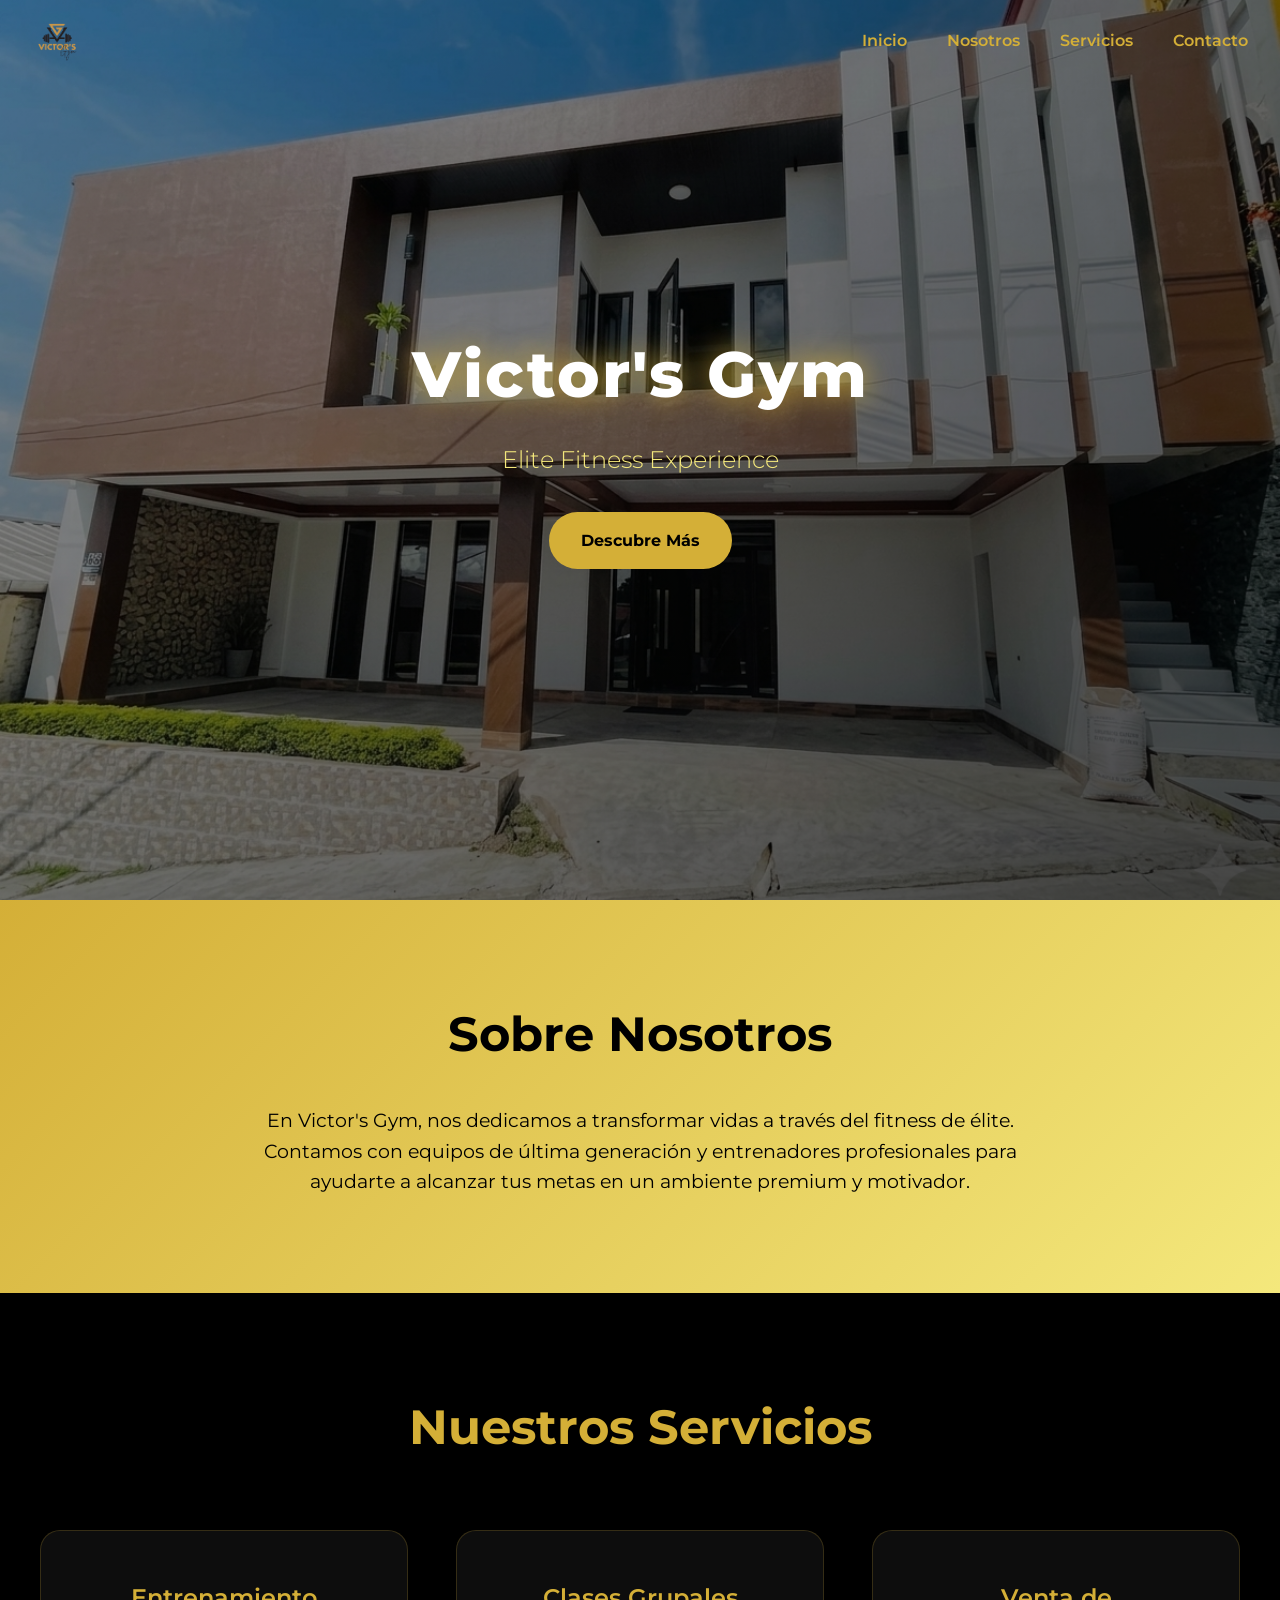
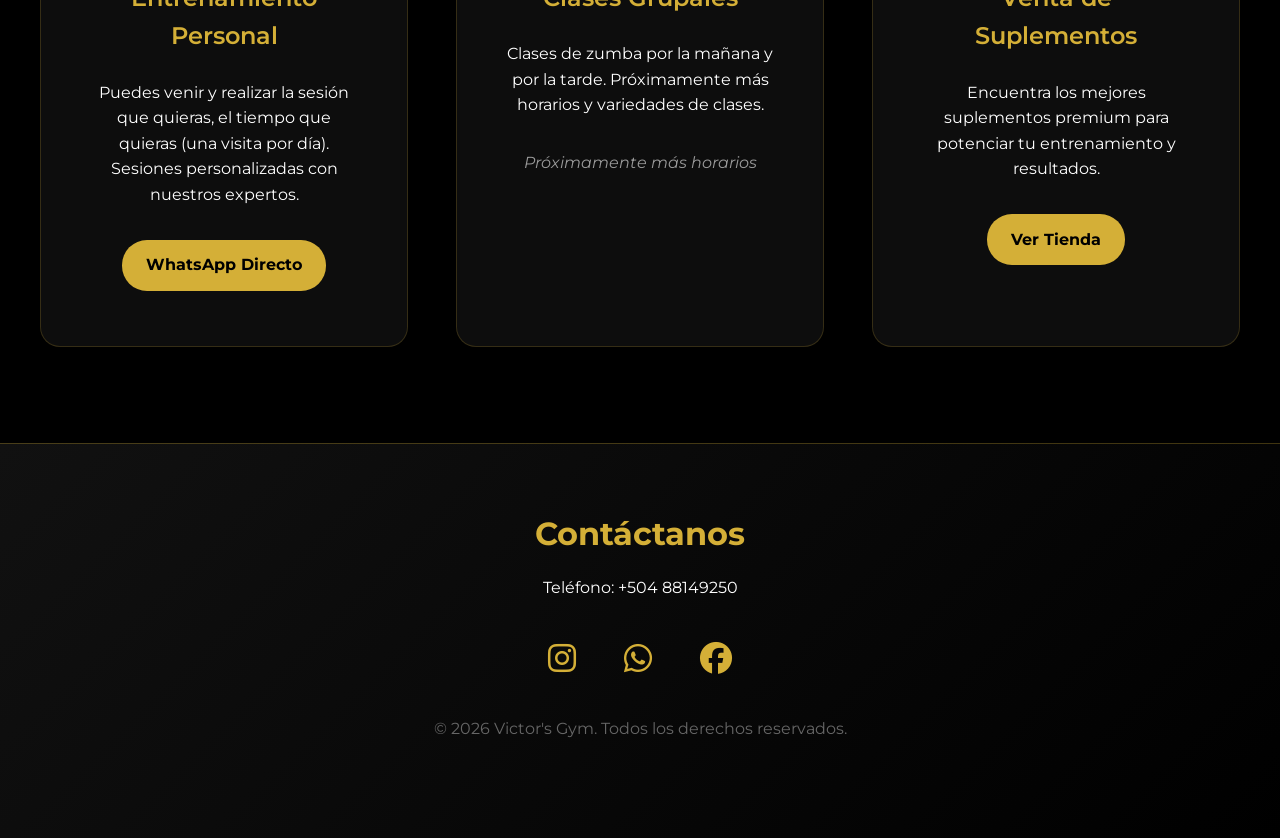
<file: index.html>
<!DOCTYPE html>
<html lang="es">
<head>
    <meta charset="UTF-8">
    <meta name="viewport" content="width=device-width, initial-scale=1.0">
    <title>Victor's Gym - Elite Fitness Experience</title>
    <link href="https://fonts.googleapis.com/css2?family=Montserrat:wght@300;400;500;600;700;800&display=swap" rel="stylesheet">
    <link rel="stylesheet" href="https://cdnjs.cloudflare.com/ajax/libs/font-awesome/6.4.0/css/all.min.css">
    <link rel="stylesheet" href="https://unpkg.com/aos@2.3.1/dist/aos.css">
    <style>
        :root {
            --primary-gold: #D4AF37;
            --secondary-gold: #F4E87C;
            --dark-bg: #000000;
            --glass-bg: rgba(255, 255, 255, 0.05);
            --text-light: #FFFFFF;
            --text-dark: #000000;
            --shadow-gold: rgba(212, 175, 55, 0.25);
        }

        * {
            margin: 0;
            padding: 0;
            box-sizing: border-box;
        }

        body {
            font-family: 'Montserrat', sans-serif;
            background: var(--dark-bg);
            color: var(--text-light);
            line-height: 1.6;
            overflow-x: hidden;
        }

        /* Header Glassmorphism */
        nav {
            position: fixed;
            top: 0;
            width: 100%;
            background: transparent;
            backdrop-filter: none;
            border-bottom: none;
            z-index: 1000;
            padding: 1rem 2rem;
            display: flex;
            align-items: center;
            justify-content: space-between;
            transition: all 0.3s ease;
        }

        nav.scrolled {
            background: var(--glass-bg);
            backdrop-filter: blur(15px);
            border-bottom: 1px solid rgba(212, 175, 55, 0.3);
        }

        .nav-logo {
            height: 50px;
            max-width: 150px;
            width: auto;
            object-fit: contain;
        }

        nav ul {
            list-style: none;
            display: flex;
            gap: 2.5rem;
        }

        nav a {
            color: var(--primary-gold);
            text-decoration: none;
            font-weight: 600;
            transition: all 0.3s ease;
            position: relative;
        }

        nav a::after {
            content: '';
            position: absolute;
            bottom: -5px;
            left: 0;
            width: 0;
            height: 2px;
            background: var(--primary-gold);
            transition: width 0.3s ease;
        }

        nav a:hover::after {
            width: 100%;
        }

        nav a:hover {
            color: var(--text-light);
            text-shadow: 0 0 10px var(--shadow-gold);
        }

        /* Hero Section */
        #hero {
            height: 100vh;
            position: relative;
            display: flex;
            align-items: center;
            justify-content: center;
            text-align: center;
            overflow: hidden;
        }

        #hero::before {
            content: '';
            position: absolute;
            top: 0;
            left: 0;
            width: 100%;
            height: 100%;
            background: url('images/fachada.jpg') center center/cover no-repeat;
            background-attachment: fixed;
            z-index: -2;
        }

        #hero::after {
            content: '';
            position: absolute;
            top: 0;
            left: 0;
            width: 100%;
            height: 100%;
            background: linear-gradient(135deg, rgba(0, 0, 0, 0.4) 0%, rgba(0, 0, 0, 0.7) 100%);
            z-index: -1;
        }

        .hero-content {
            z-index: 10;
            animation: titleGlow 2s ease-in-out;
        }

        .hero-title {
            font-size: 4rem;
            font-weight: 800;
            color: var(--text-light);
            text-shadow: 0 0 30px var(--primary-gold);
            margin-bottom: 1rem;
            letter-spacing: 2px;
        }

        .hero-subtitle {
            font-size: 1.5rem;
            font-weight: 300;
            color: var(--secondary-gold);
            margin-bottom: 2rem;
        }

        .hero-cta {
            display: inline-block;
            padding: 1rem 2rem;
            background: var(--primary-gold);
            color: var(--text-dark);
            text-decoration: none;
            font-weight: 700;
            border-radius: 50px;
            transition: all 0.3s ease;
            position: relative;
            overflow: hidden;
        }

        .hero-cta::before {
            content: '';
            position: absolute;
            top: 0;
            left: -100%;
            width: 100%;
            height: 100%;
            background: linear-gradient(90deg, transparent, rgba(255, 255, 255, 0.4), transparent);
            transition: left 0.5s ease;
        }

        .hero-cta:hover::before {
            left: 100%;
        }

        .hero-cta:hover {
            transform: scale(1.05);
            box-shadow: 0 10px 20px var(--shadow-gold);
        }

        @keyframes titleGlow {
            0% {
                opacity: 0;
                transform: translateY(50px);
                text-shadow: 0 0 10px var(--primary-gold);
            }
            100% {
                opacity: 1;
                transform: translateY(0);
                text-shadow: 0 0 30px var(--primary-gold);
            }
        }

        /* About Section */
        #nosotros {
            padding: 6rem 2rem;
            background: linear-gradient(135deg, var(--primary-gold) 0%, var(--secondary-gold) 100%);
            color: var(--text-dark);
            text-align: center;
        }

        #nosotros h2 {
            font-size: 3rem;
            margin-bottom: 2rem;
            font-weight: 700;
        }

        #nosotros p {
            max-width: 800px;
            margin: 0 auto;
            font-size: 1.2rem;
            font-weight: 400;
        }

        /* Services Section */
        #servicios {
            padding: 6rem 2rem;
            background: var(--dark-bg);
            text-align: center;
        }

        #servicios h2 {
            font-size: 3rem;
            color: var(--primary-gold);
            margin-bottom: 4rem;
            font-weight: 700;
        }

        .servicios-grid {
            display: grid;
            grid-template-columns: repeat(auto-fit, minmax(350px, 1fr));
            gap: 3rem;
            max-width: 1200px;
            margin: 0 auto;
        }

        .servicio-card {
            background: var(--glass-bg);
            backdrop-filter: blur(15px);
            border: 1px solid rgba(212, 175, 55, 0.2);
            border-radius: 20px;
            padding: 3rem;
            transition: all 0.4s ease;
            position: relative;
            overflow: hidden;
        }

        .servicio-card::before {
            content: '';
            position: absolute;
            top: 0;
            left: -100%;
            width: 100%;
            height: 100%;
            background: linear-gradient(90deg, transparent, rgba(212, 175, 55, 0.1), transparent);
            transition: left 0.6s ease;
        }

        .servicio-card:hover::before {
            left: 100%;
        }

        .servicio-card:hover {
            transform: translateY(-15px);
            border-color: var(--primary-gold);
            box-shadow: 0 20px 40px var(--shadow-gold);
        }

        .servicio-card h3 {
            color: var(--primary-gold);
            margin-bottom: 1.5rem;
            font-size: 1.5rem;
            font-weight: 600;
        }

        .servicio-card p {
            margin-bottom: 2rem;
            color: var(--text-light);
        }

        .btn-servicio {
            display: inline-block;
            padding: 0.8rem 1.5rem;
            background: var(--primary-gold);
            color: var(--text-dark);
            text-decoration: none;
            font-weight: 700;
            border-radius: 25px;
            transition: all 0.3s ease;
            position: relative;
            overflow: hidden;
        }

        .btn-servicio::before {
            content: '';
            position: absolute;
            top: 0;
            left: -100%;
            width: 100%;
            height: 100%;
            background: linear-gradient(90deg, transparent, rgba(255, 255, 255, 0.3), transparent);
            transition: left 0.5s ease;
        }

        .btn-servicio:hover::before {
            left: 100%;
        }

        .btn-servicio:hover {
            transform: scale(1.05);
            box-shadow: 0 8px 15px var(--shadow-gold);
        }

        /* Footer */
        footer {
            padding: 4rem 2rem;
            background: linear-gradient(135deg, #111 0%, #000 100%);
            border-top: 1px solid rgba(212, 175, 55, 0.3);
            text-align: center;
        }

        footer h3 {
            margin-bottom: 1rem;
            color: var(--primary-gold);
            font-size: 2rem;
        }

        footer p {
            margin-bottom: 2rem;
        }

        .social {
            display: flex;
            justify-content: center;
            gap: 3rem;
            margin: 2rem 0;
        }

        .social-link {
            color: var(--primary-gold);
            font-size: 2rem;
            transition: all 0.3s ease;
        }

        .social-link:hover {
            color: var(--text-light);
            transform: scale(1.2);
            text-shadow: 0 0 10px var(--shadow-gold);
        }

        /* Responsive */
        @media (max-width: 768px) {
            nav ul {
                display: none;
            }
            .hero-title {
                font-size: 2.5rem;
            }
            .hero-subtitle {
                font-size: 1.2rem;
            }
            .servicios-grid {
                grid-template-columns: 1fr;
            }
        }

        /* AOS Overrides */
        [data-aos] {
            opacity: 0;
            transition: opacity 0.6s ease, transform 0.6s ease;
        }

        [data-aos].aos-animate {
            opacity: 1;
            transform: translateY(0) scale(1);
        }
    </style>
</head>
<body>
<nav id="main-nav">
    <img src="images/logo_transparente.png" alt="Victor's Gym Logo" class="nav-logo">
    <ul>
        <li><a href="#hero">Inicio</a></li>
        <li><a href="#nosotros">Nosotros</a></li>
        <li><a href="#servicios">Servicios</a></li>
        <li><a href="#contacto">Contacto</a></li>
    </ul>
</nav>

<section id="hero">
    <div class="hero-content">
        <h1 class="hero-title" data-aos="fade-up" data-aos-delay="200">Victor's Gym</h1>
        <p class="hero-subtitle" data-aos="fade-up" data-aos-delay="400">Elite Fitness Experience</p>
        <a href="#servicios" class="hero-cta" data-aos="zoom-in" data-aos-delay="600">Descubre Más</a>
    </div>
</section>

<section id="nosotros" data-aos="fade-right">
    <h2 data-aos="fade-up" data-aos-delay="100">Sobre Nosotros</h2>
    <p data-aos="fade-up" data-aos-delay="300">En Victor's Gym, nos dedicamos a transformar vidas a través del fitness de élite. Contamos con equipos de última generación y entrenadores profesionales para ayudarte a alcanzar tus metas en un ambiente premium y motivador.</p>
</section>

<section id="servicios">
    <h2 data-aos="fade-up">Nuestros Servicios</h2>
    <div class="servicios-grid">
        <div class="servicio-card" data-aos="zoom-in" data-aos-delay="100">
            <h3>Entrenamiento Personal</h3>
            <p>Puedes venir y realizar la sesión que quieras, el tiempo que quieras (una visita por día). Sesiones personalizadas con nuestros expertos.</p>
            <a href="https://wa.me/50488149250" class="btn-servicio" target="_blank">WhatsApp Directo</a>
        </div>
        <div class="servicio-card" data-aos="zoom-in" data-aos-delay="300">
            <h3>Clases Grupales</h3>
            <p>Clases de zumba por la mañana y por la tarde. Próximamente más horarios y variedades de clases.</p>
            <span style="color: #999; font-style: italic;">Próximamente más horarios</span>
        </div>
        <div class="servicio-card" data-aos="zoom-in" data-aos-delay="500">
            <h3>Venta de Suplementos</h3>
            <p>Encuentra los mejores suplementos premium para potenciar tu entrenamiento y resultados.</p>
            <a href="tienda.html" class="btn-servicio">Ver Tienda</a>
        </div>
    </div>
</section>

<footer id="contacto" data-aos="fade-up">
    <h3>Contáctanos</h3>
    <p>Teléfono: +504 88149250</p>
    <div class="social">
        <a href="https://www.instagram.com/victorsgymcopan" class="social-link" target="_blank" data-aos="fade-up" data-aos-delay="100"><i class="fab fa-instagram"></i></a>
        <a href="https://wa.me/50488149250" class="social-link" target="_blank" data-aos="fade-up" data-aos-delay="200"><i class="fab fa-whatsapp"></i></a>
        <a href="#" class="social-link" data-aos="fade-up" data-aos-delay="300"><i class="fab fa-facebook"></i></a>
    </div>
    <p style="color: #666; margin-top: 2rem;">© 2026 Victor's Gym. Todos los derechos reservados.</p>
</footer>

<script src="https://unpkg.com/aos@2.3.1/dist/aos.js"></script>
<script>
    AOS.init({
        duration: 800,
        once: true,
        offset: 100
    });

    // Header scroll effect
    window.addEventListener('scroll', function() {
        const nav = document.getElementById('main-nav');
        if (window.scrollY > 50) {
            nav.classList.add('scrolled');
        } else {
            nav.classList.remove('scrolled');
        }
    });
</script>
</body>
</html>
</file>
